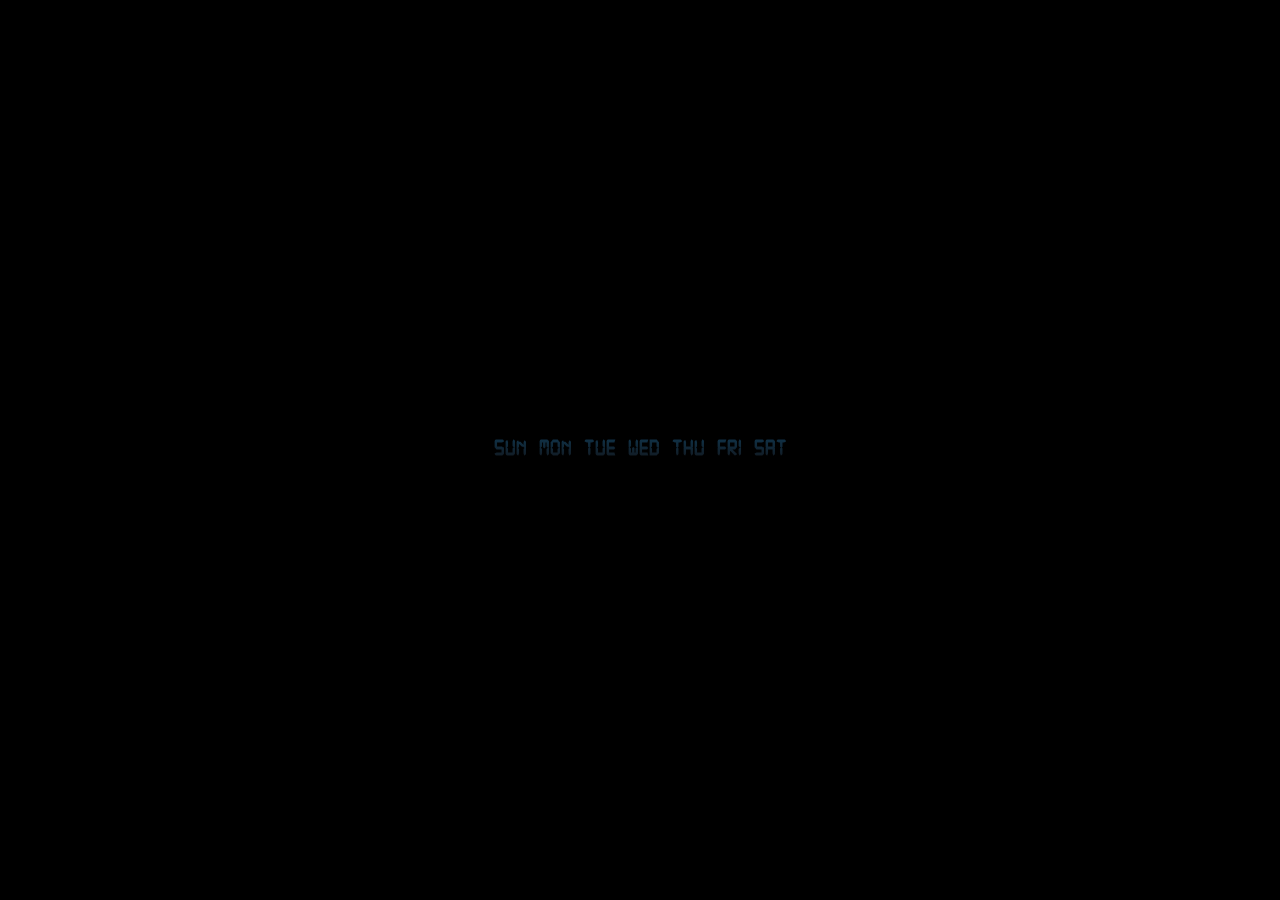
<file: Digital Clock/index.html>
<!DOCTYPE html>
<html lang="en">
<head>
    <meta charset="UTF-8">
    <meta http-equiv="X-UA-Compatible" content="IE=edge">
    <meta name="viewport" content="width=device-width, initial-scale=1.0">
    <title>Document</title>
    <link rel="stylesheet" href="style.css">
    <script type="text/javascript" src="main.js"></script>
</head>
<body>
    <div class="wrapper">
        <div class="time_wrapper">
            <span class="text_color" id="time"></span>
            <span class="text_color" id="sec"></span>
            <span class="text_color" id="midday"></span>
        </div>
        <div class="day_wrapper">
            <span class="text_color">SUN</span>
            <span class="text_color">MON</span>
            <span class="text_color">TUE</span>
            <span class="text_color">WED</span>
            <span class="text_color">THU</span>
            <span class="text_color">FRI</span>
            <span class="text_color">SAT</span>
        </div>
        <span class="text_color" id="full_date"></span>
    </div>
</body>
</html>
</file>
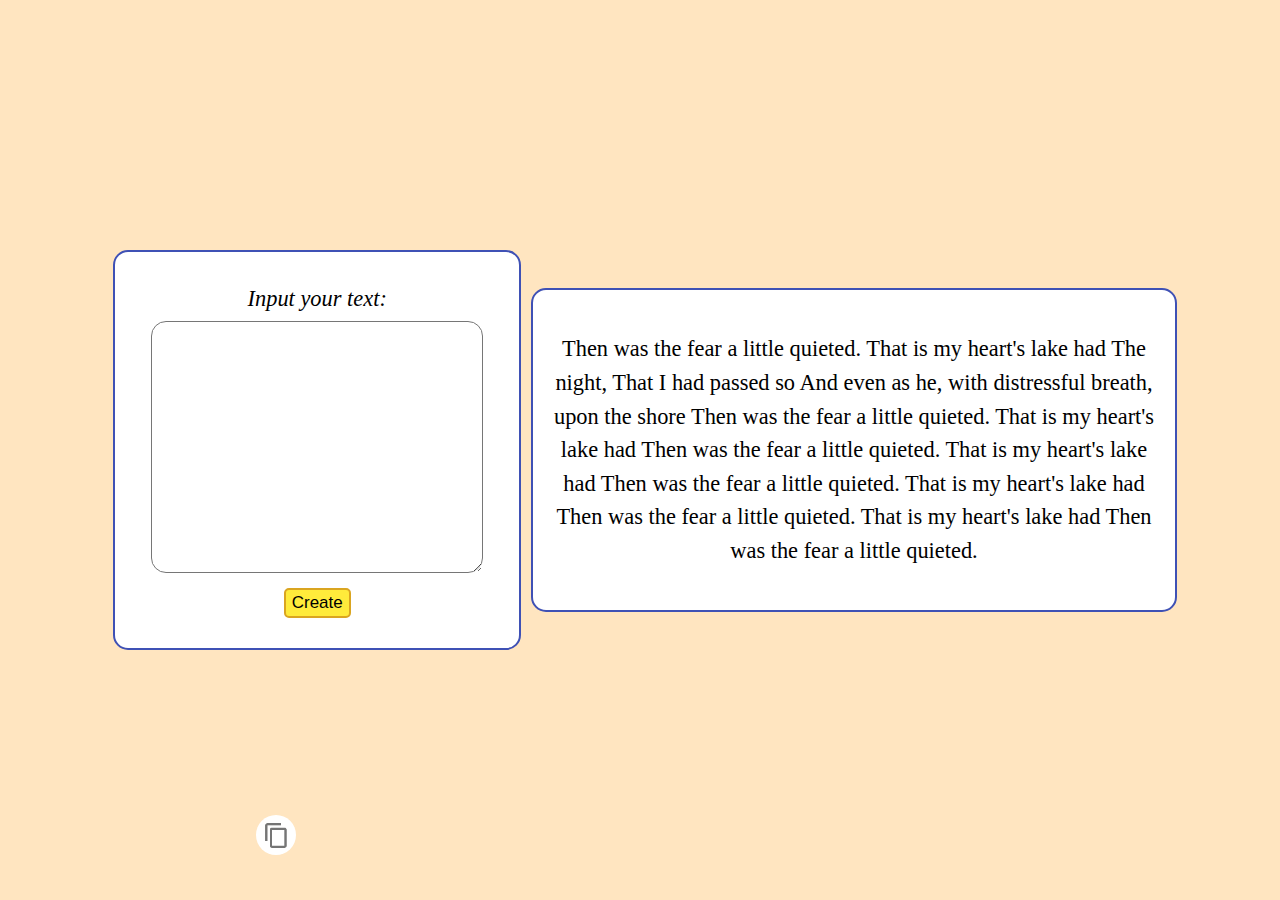
<file: Missing Word/index.html>
<!DOCTYPE html>
<html lang="en">
<head>
    <meta charset="UTF-8">
    <meta http-equiv="X-UA-Compatible" content="IE=edge">
    <meta name="viewport" content="width=device-width, initial-scale=1.0">
    <title>Intership</title>
    <link rel="stylesheet" href="index.css">
</head>
<body>
    <div id="flexContainer1" class="flexContainer">
        <div id='form'>
            <label for="text">Input your text:</label>
            <textarea name="text" id="text" cols="30" rows="10"></textarea>
            <button id='createButton'>Create</button>
        </div>
        <div id="main">
            <p id="content">
                Then was the fear a little quieted. That is my heart's lake had 
                The night, That I had passed so And even as he, with distressful 
                breath, upon the shore Then was the fear a little quieted. That 
                is my heart's lake had Then was the fear a little quieted. That 
                is my heart's lake had Then was the fear a little quieted. That 
                is my heart's lake had Then was the fear a little quieted. That 
                is my heart's lake had Then was the fear a little quieted.
            </p>
        </div>
    </div>
    <div id='OptionsChoosePage'>
        <img src="./images/close.jpg" alt="" id="close">
        <div id="tutorial">
            <p class='tutorialContent'>
                1. Double click on the word if you want it to become selectable.
            </p>
            <p class='tutorialContent'>
                2. Click on a selectable word to add its variants.
            </p>
        </div>
        <div id="selectCreate"></div>
        <div id="optionsList">
            <div id='OAppendPlace'></div>
            <button id='variantAdd' class="optionsButtons">Add Variant</button>
            <button id="addToTotal" class="optionsButtons">Add TO Total</button>
        </div>
        <button id='createText'>Create Text</button>
    </div>
    <div id="copyIcon">
        <img src="./images/copy_icon.png" id="copyImg" alt=""/>
    </div>
    <script src="index.js"></script>
</body>
</html>
</file>
<file: Digital Clock/style.css>
@font-face {
    font-family: Digital-7 Mono;
    src: url(./digital_7/digital-7.ttf);
}

* {
    padding: 0;
    margin: 0;
    box-sizing: border-box;
}

body {
    height: 100vh;
    display: grid;
    place-items: center;
    font-family: Digital-7 Mono;
    background-color: #000;
}

.text_color {
    background: linear-gradient(to bottom, #2980b9, #2c3e50);
    -webkit-text-fill-color: transparent;
    background-clip: text;
    -webkit-background-clip: text;
}

.time_wrapper {
    position: relative;
}

#time {
    text-shadow: 0 0 55px #2980b9;
    font-size: 7.5em;
}

#sec {
    font-size: 3em;
    position: absolute;
    bottom: 0;
    right: 0;
}

#midday {
    position: absolute;
    top: 10px;
    right: 0;
    font-size: 3em;
}

.day_wrapper {
    display: flex;
    justify-content: space-between;
}

.day_wrapper span {
    font-size: 1.4rem;
    opacity: 0.4;
    font-weight: 600;
    margin: 0 6px 5px;
}

#full_date {
    font-size: 1.6em;
}
</file>
<file: Missing Word/index.css>
body{
    margin: 0;
    height: 100vh;
    background-color: #ffe5c0;
}
.flexContainer{
    width: 100%;
    height: 100%;
    display: flex;
    align-items: center;
    justify-content: center;
    position: absolute;
    top: 0;
    left: 0;
}
#main{
    width: 47vw;
    padding: 20px;
    line-height: 1.5;
    font-size: 1.4rem;
    text-align: center;
    border-radius: 15px;
    background-color: white;
    border: 2px solid #3f51b5;
}
#form{
    display: flex;
    flex-flow: column;
    margin: 10px;
    width: 30vw;
    background-color: white;
    border: 2px solid #3f51b5;
    justify-content: center;
    align-items: center;
    padding: 30px 10px;
    line-height: 1.5;
    font-size: 1.4rem;
    text-align: center;
    border-radius: 15px;    
}
#form > label{
    font-style: italic;
}
#text{
    outline: none;
    font-size: 20px;
    padding: 5px;
    border-radius: 15px;
    margin: 5px;
    width: 25vw;
}
#createButton{
    margin: 10px 0 0;
    height: 30px;
    font-size: 17px;
    background-color: #ffeb3b;
    border: 2px solid goldenrod;
    border-radius: 5px;
    cursor: pointer;
}
#amount{
    height: 25px;
    width: 50px;
    text-align: center;
    font-size: 20px;
    margin: 5px;
    outline: none;
}
#OptionsChoosePage{
    z-index: 10;
    width: 100%;
    height: 100%;
    position: fixed;
    background: #000000c0;
    top: 0;
    left: 0;
    display: none;
    justify-content: center;
    align-items: center;
}
#selectCreate{
    width: 47vw;
    padding: 20px;
    line-height: 1.5;
    font-size: 1.4rem;
    text-align: center;
    border-radius: 15px;
    background-color: white;
    border: 2px solid #3f51b5;
    margin-right: 10px;
}
#close{
    width: 50px;
    position: absolute;
    top: 15px;
    right: 15px;
    cursor: pointer;
}
#OAppendPlace{
    margin: 5px 0;
    background: wheat;
    padding: 5px 0 10px;
    border-radius: 10px;
    border: 2px solid #03a9f4;
}
#OAppendPlace > input{
    height: 25px;
    font-size: 16px;
    outline: none;
    border-radius: 5px;
    border: 1px solid black;
    text-align: center;
}
#optionsList{
    width: 20vw;
    padding: 20px;
    line-height: 1.5;
    font-size: 1.4rem;
    text-align: center;
    border-radius: 15px;
    background-color: white;
    border: 2px solid #3f51b5;
    margin-left: 10px;
    display: none;
    flex-flow: column;
    align-items: center;
}
.optionsButtons{
    margin: 5px 0;
    height: 30px;
    font-size: 17px;
    background-color: #ffeb3b;
    border: 2px solid goldenrod;
    border-radius: 5px;
    cursor: pointer;
}
.misingWord{
    height: 30px;
    border: none;
    color: white;
    cursor: pointer;
    font-size: 18px;
    border-radius: 5px;
    background: #ff7189;
}
#createText{
    position: absolute;
    margin: 0 auto;
    bottom: 60px;
    height: 35px;
    width: 150px;
    font-size: 17px;
    background-color: #ffeb3b;
    border: 2px solid goldenrod;
    border-radius: 5px;
    cursor: pointer;
}
#tutorial{
    position: absolute;
    font-size: 25px;
    color: white;
    font-style: italic;
    top: 10px;
}
#copyIcon{
    box-sizing: border-box;
    width: 40px;
    height: 40px;
    padding: 7px;
    position: absolute;
    bottom: 5vh;
    left: 20vw;
    border-radius: 50px;
    background-color: white;
    cursor: pointer;
}
#copyIcon > img{
    width: 27px;
    height: 27px;
}
</file>
